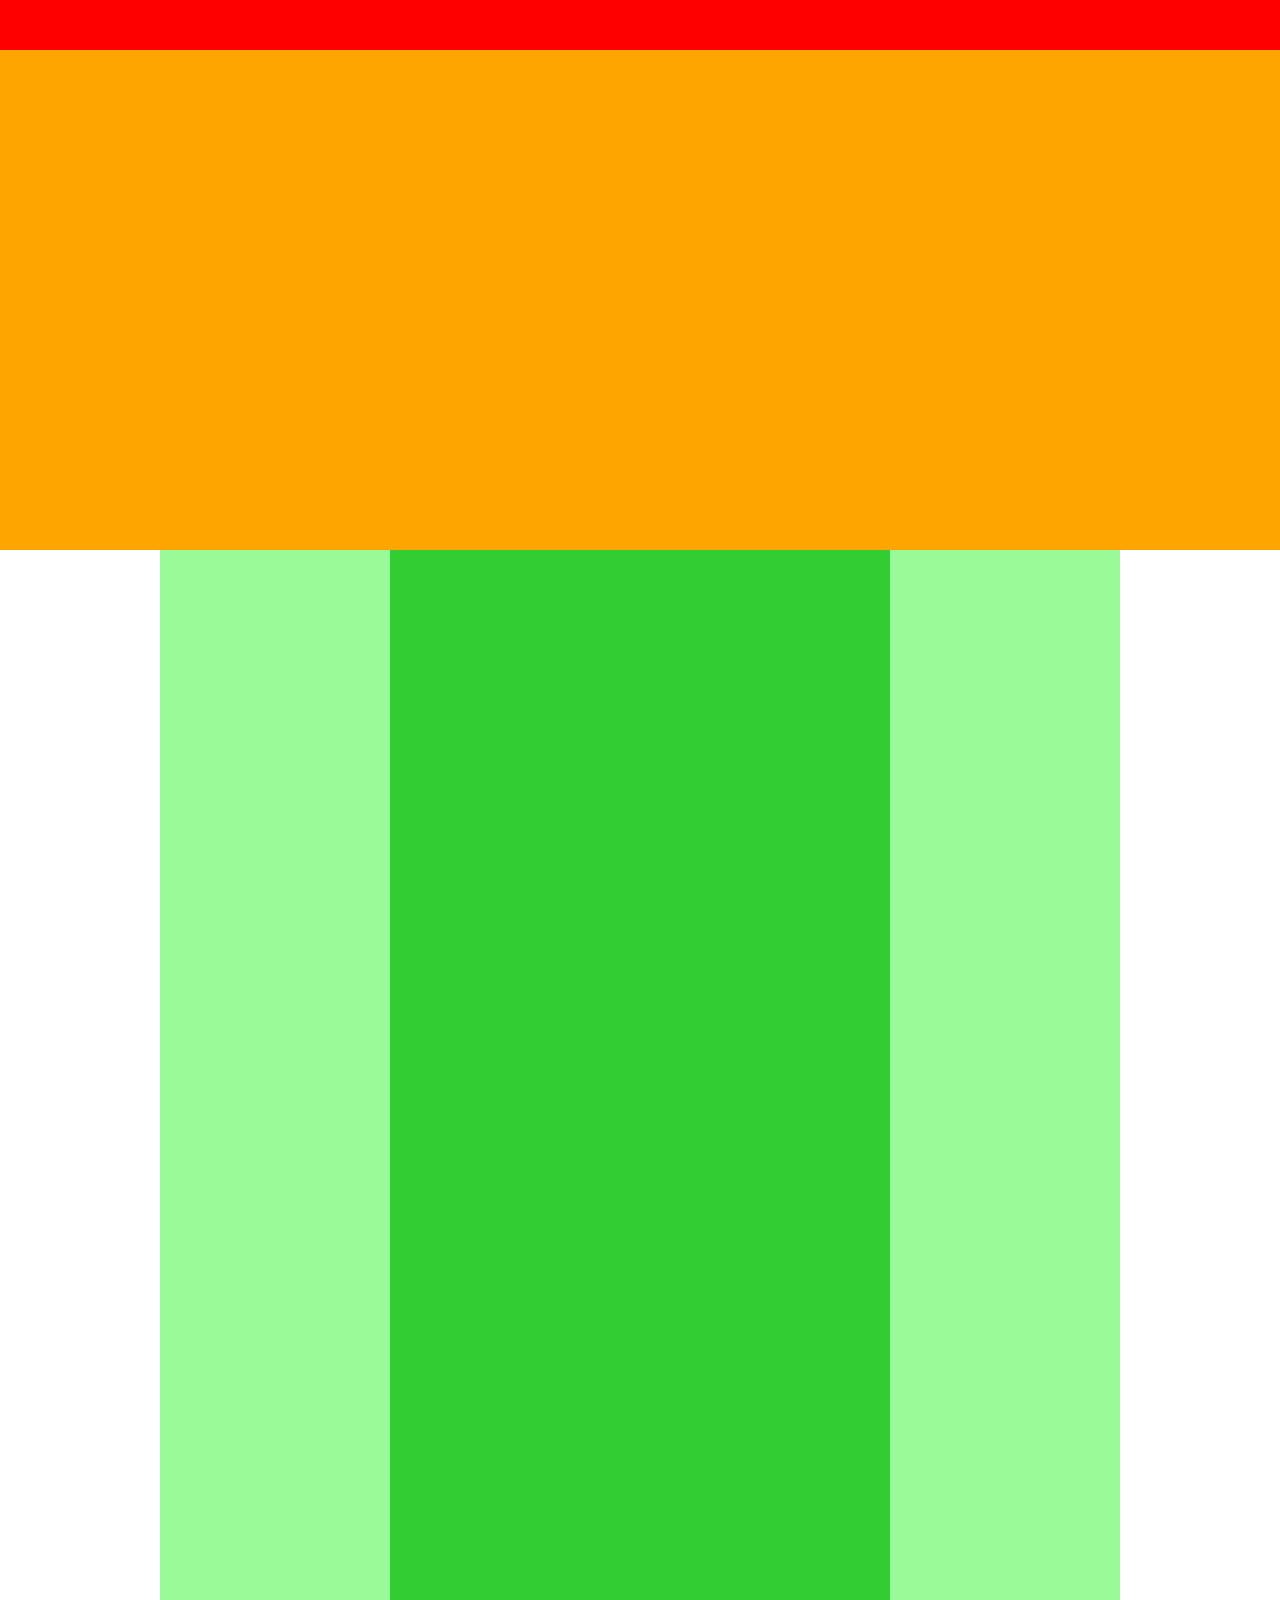
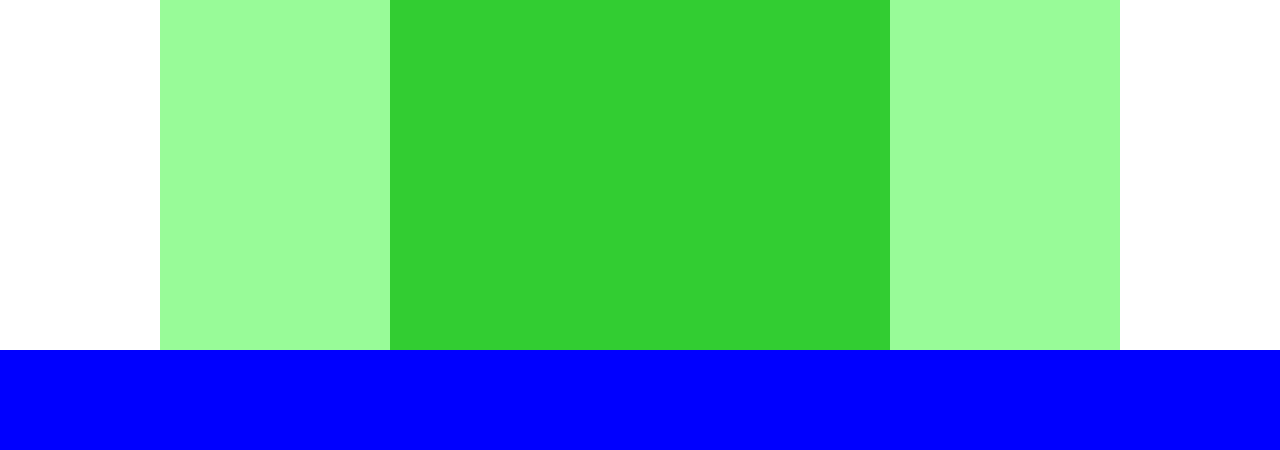
<file: exercise4/index.html>
<!DOCTYPE html>
<html lang="ja">
  <head>
    <meta charset="UTF-8" />
    <!-- CSSファイルの読み込み -->
    <link rel="stylesheet" href="style.css" />
    <title>演習問題４</title>
  </head>

  <body>
    <div class="header"></div>

    <div class="main-visual"></div>

    <div class="main">
      <div class="sidebar-left"></div>
      <div class="blog"></div>
      <div class="sidebar-right"></div>
    </div>

    <div class="footer"></div>
  </body>
</html>
</file>
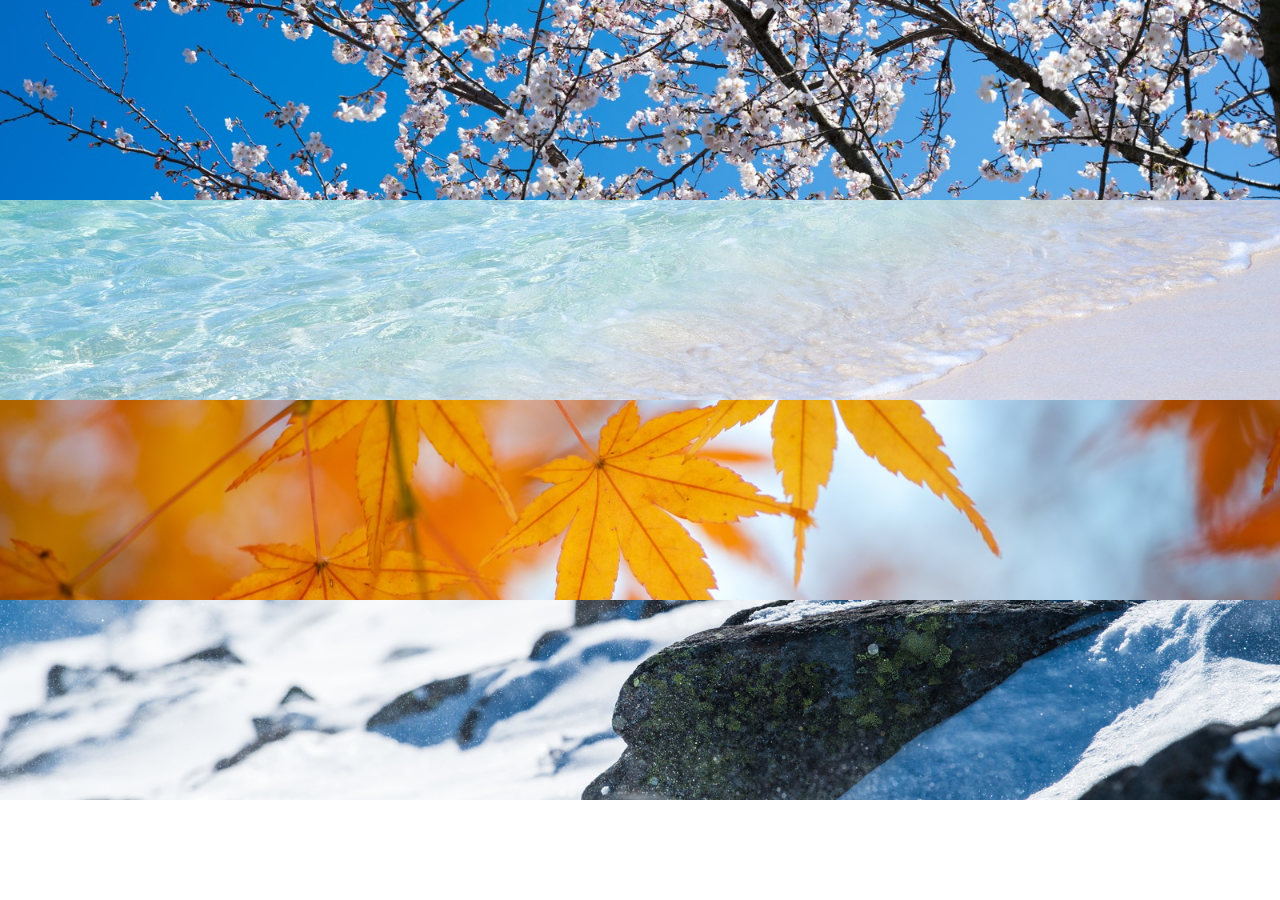
<file: exercise6/index.html>
<!DOCTYPE html>
<html lang="ja">
  <head>
    <meta charset="UTF-8" />
    <link rel="stylesheet" href="style.css" />
    <title>6章演習</title>
  </head>

  <body>
      <div class="main-visual1"></div>
      <div class="main-visual2"></div>
      <div class="main-visual3"></div>
      <div class="main-visual4"></div>
    </div>
  </body>
</html>
</file>
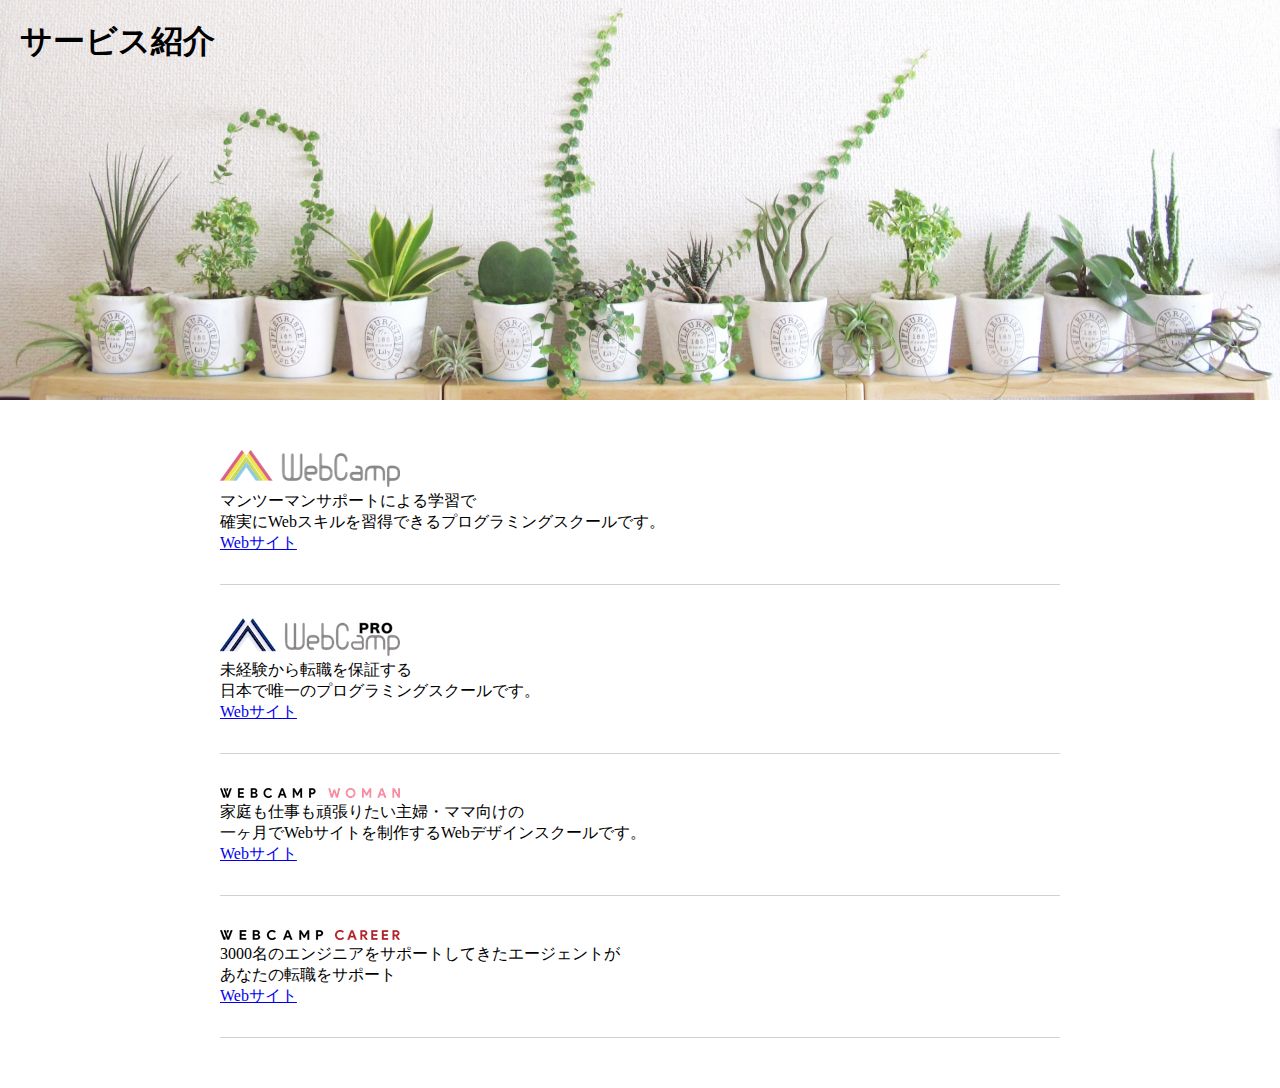
<file: exercise7/index.html>
<!DOCTYPE html>
<html lang="ja">
  <head>
    <meta charset="UTF-8" />
    <!-- CSSファイルの読み込み -->
    <link rel="stylesheet" href="style.css" />
    <title>7章演習</title>
  </head>

  <body>
    <section class="main-visual">
      <h1 class="headline">サービス紹介</h1>
    </section>

    <div class="main">
        <section class="content">
          <img src="img/wc-logo.png">
          <p>マンツーマンサポートによる学習で<br />
            確実にWebスキルを習得できるプログラミングスクールです。<br /> </p>
            <a href="single.html">Webサイト</a>
        </section>

        <section class="content">
        <img src="img/wcp-logo.png">
        <p>未経験から転職を保証する<br />
          日本で唯一のプログラミングスクールです。<br /></p>
          <a href="single.html">Webサイト</a>
        </section>

        <section class="content">
          <img src="img/wcw-logo.png">
          <p>家庭も仕事も頑張りたい主婦・ママ向けの<br />
            一ヶ月でWebサイトを制作するWebデザインスクールです。<br /></p>
            <a href="single.html">Webサイト</a>
        </section>

        <section class="content4">
          <img src="img/wcc-logo.png">
          <p>3000名のエンジニアをサポートしてきたエージェントが<br />
            あなたの転職をサポート<br /></p>
            <a href="single.html">Webサイト</a>
        </section>

      </div>
  </body>
</html>
</file>
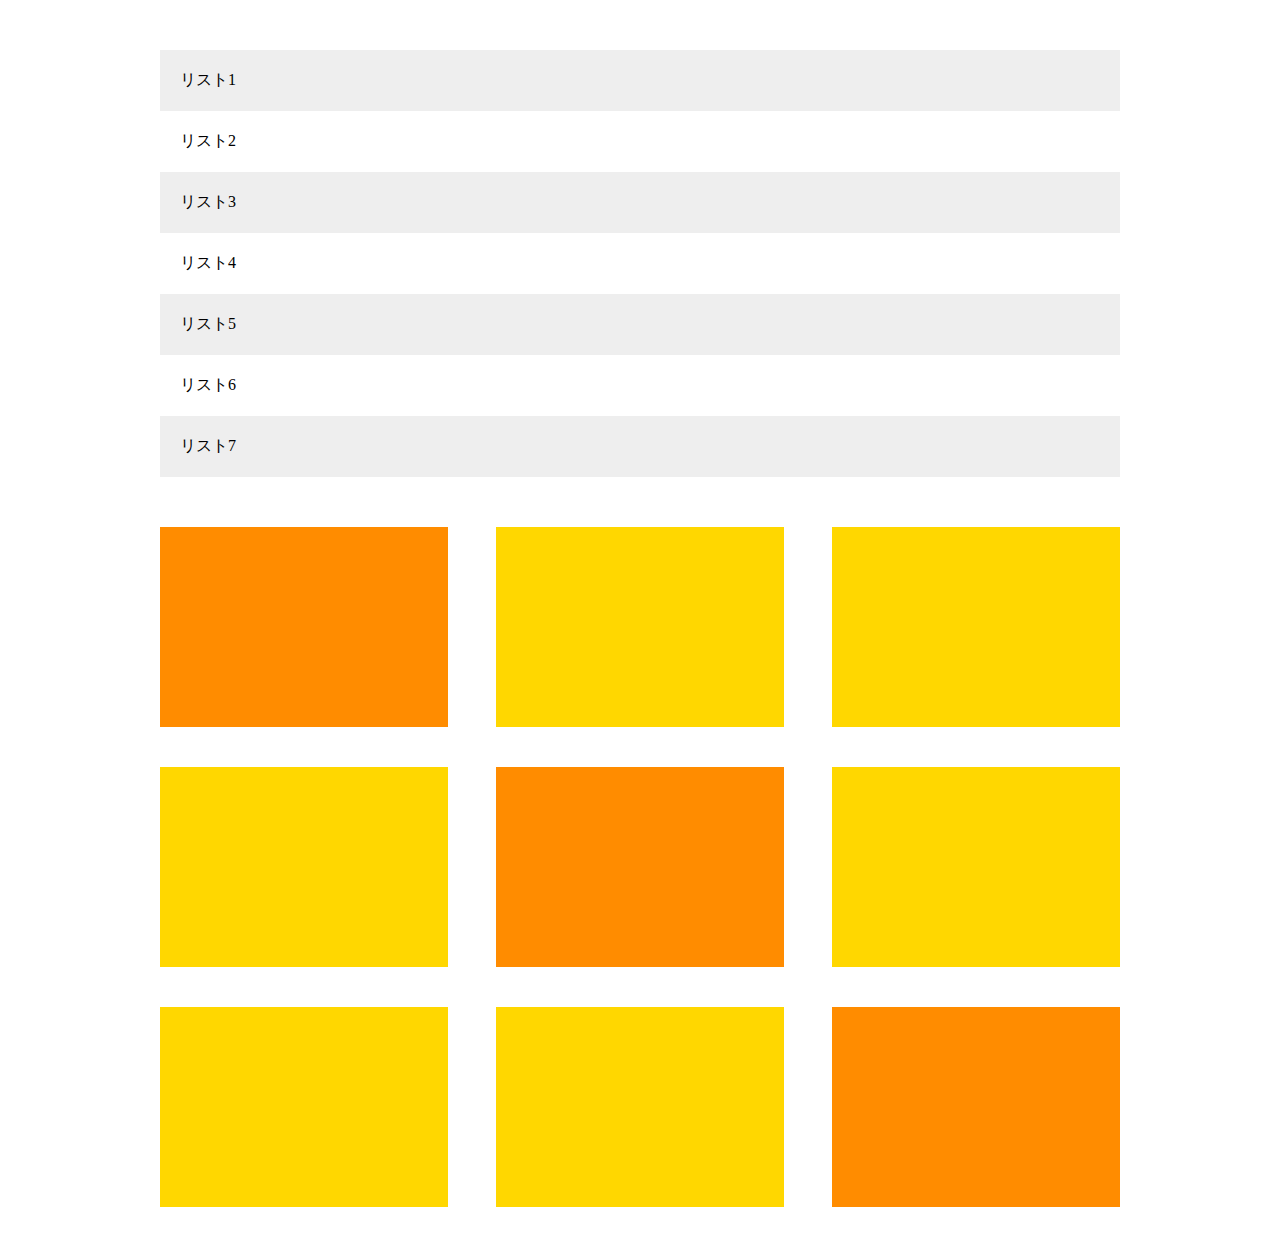
<file: exercise8/index.html>
<!DOCTYPE html>
<html lang="ja">
  <head>
    <meta charset="UTF-8" />
    <!-- CSSファイルの読み込み -->
    <link rel="stylesheet" href="style.css" />
    <title>8章演習</title>
  </head>

  <body>
    <main>
      <ul class="item-list">
        <li class="item">リスト1</li>
        <li class="item">リスト2</li>
        <li class="item">リスト3</li>
        <li class="item">リスト4</li>
        <li class="item">リスト5</li>
        <li class="item">リスト6</li>
        <li class="item">リスト7</li>
      </ul>
      <div class="box-list">
        <div class="box"></div>
        <div class="box"></div>
        <div class="box"></div>
        <div class="box"></div>
        <div class="box"></div>
        <div class="box"></div>
        <div class="box"></div>
        <div class="box"></div>
        <div class="box"></div>
      </div>
    </main>
  </body>
</html>
</file>
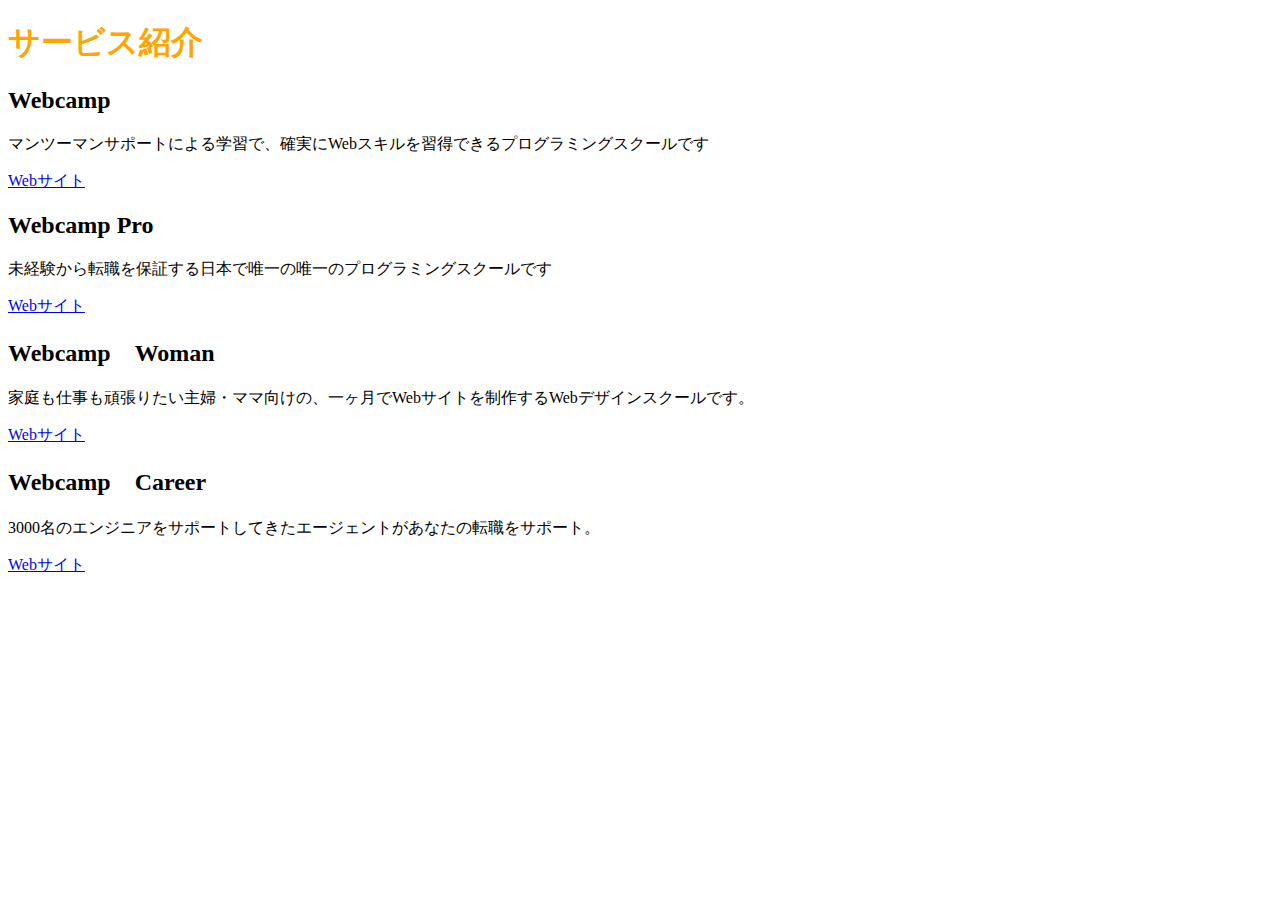
<file: exercise2/sample.html.html>
<!DOCTYPE HTML>
<html lang="ja">
  <head>
    <meta charset="UTF-8" />
    <title>2章演習</title>
    <link rel="stylesheet" href="style.css" />
  </head>
  <body>
    <h1>サービス紹介</h1>
    <h2>Webcamp</h2>
      <p>マンツーマンサポートによる学習で、確実にWebスキルを習得できるプログラミングスクールです</p>
      <a href="https://web-camp.io/">Webサイト</a>
      <h2>Webcamp Pro</h2>
      <p>未経験から転職を保証する日本で唯一の唯一のプログラミングスクールです</p>
      <a href="https://web-camp.io/pro/">Webサイト</a>
      <h2>Webcamp　Woman</h2>
      <p>家庭も仕事も頑張りたい主婦・ママ向けの、一ヶ月でWebサイトを制作するWebデザインスクールです。</p>
      <a href="https://web-camp.io/skills/">Webサイト</a>
      <h2>Webcamp　Career</h2>
      <p>3000名のエンジニアをサポートしてきたエージェントがあなたの転職をサポート。</p>
      <a href="https://web-camp.io/commit/">Webサイト</a>
  </body>
</html>
</file>
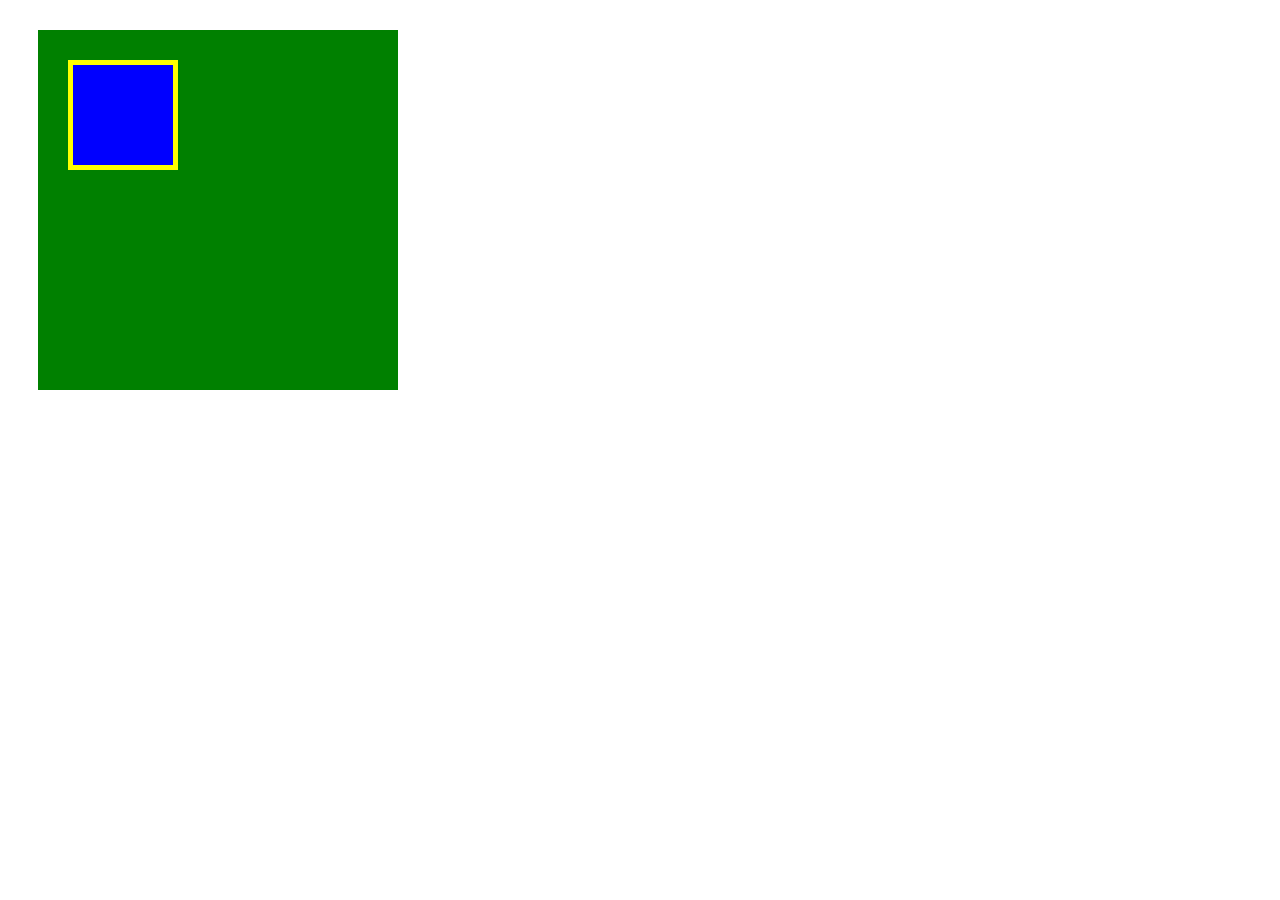
<file: exercise3/box.html>
<!DOCTYPE html>
<html lang="ja">
  <head>
    <meta charset="UTF-8" />
    <!-- CSSファイルの読み込み -->
    <link rel="stylesheet" href="box.css" />
    <title>BOX</title>
  </head>

  <body>
    <!-- box1用のdiv -->
    <div class="box1">
      <div class="box2"></div>
    </div>
  </body>
</html>
</file>
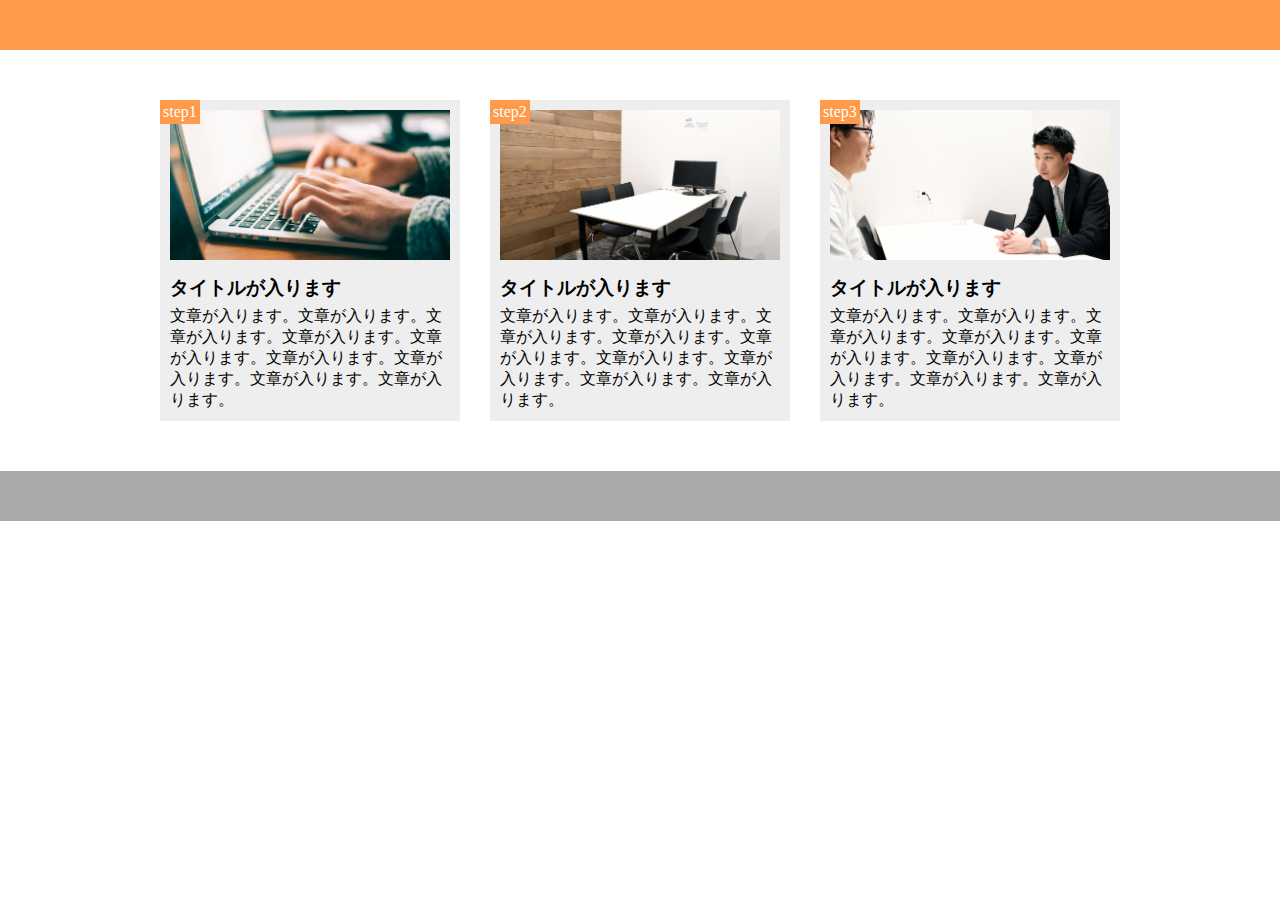
<file: exercise9/exercise9.html>
<!DOCTYPE html>
<html lang="ja">
  <head>
    <meta charset="UTF-8" />
    <link rel="stylesheet" href="style.css" />
    <title>9章演習</title>
  </head>

  <body>
    <header></header>

    <main>
      <div class="step-box">
        <div class="step-img1"></div>
        <span class="step-num">step1</span>
        <h3 class="title">タイトルが入ります</h3>
        <p class="text">文章が入ります。文章が入ります。文章が入ります。文章が入ります。文章が入ります。文章が入ります。文章が入ります。文章が入ります。文章が入
          ります。
        </p>
     </div>
      <div class="step-box">
      <div class="step-img2"></div>
      <span class="step-num">step2</span>
      <h3 class="title">タイトルが入ります</h3>
      <p class="text">文章が入ります。文章が入ります。文章が入ります。文章が入ります。文章が入ります。文章が入ります。文章が入ります。文章が入ります。文章が入
        ります。
      </p>
     </div>
     <div class="step-box">
     <div class="step-img3"></div>
     <span class="step-num">step3</span>
     <h3 class="title">タイトルが入ります</h3>
      <p class="text">文章が入ります。文章が入ります。文章が入ります。文章が入ります。文章が入ります。文章が入ります。文章が入ります。文章が入ります。文章が入
      ります。
      </p>
     </div>
     </main>
     <footer></footer>
  </body>
</html>
</file>
<file: exercise4/style.css>
* {
  margin: 0;
  padding: 0;
  box-sizing: border-box;
}

.header {
  height: 50px;
  width: 100%;
  background-color: red;
}

.main-visual {
  width: 100%;
  height: 500px;
  background-color: orange;
}

.main {
  width: 960px;
  display: flex;
  justify-content: center;
  margin: 0 auto;
}

.sidebar-left {
  width: 230px;
  background-color: palegreen;
  height: 1400px;
}

.blog {
  width: 500px;
  background-color: limegreen;
  height: 1400px;
}

.sidebar-right {
  width: 230px;
  background-color: palegreen;
  height: 1400px;
}

.footer {
  width: 100%;
  height: 100px;
  background-color: blue;
}
</file>
<file: exercise6/style.css>
* {
  margin: 0;
  padding: 0;
  box-sizing: border-box;
}

.main-visual1 {
  background-image: url(img/box1.jpg);
  height: 200px;
  background-position: center;
  background-size: cover;
}

.main-visual2 {
  background-image: url(img/box2.jpg);
  height: 200px;
  background-position: center;
  background-size: cover;
}

.main-visual3 {
  background-image: url(img/box3.jpg);
  height: 200px;
  background-position: center;
  background-size: cover;
}

.main-visual4 {
  background-image: url(img/box4.jpg);
  height: 200px;
  background-position: center;
  background-size: cover;
}
</file>
<file: exercise7/style.css>
* {
  margin: 0;
  padding: 0;
  box-sizing: border-box;
}

.main-visual {
  height: 400px;
  width: 100%;
  background-image: url(img/mv.jpg);
  background-position: bottom;
  background-size: cover;
}

.headline {
  padding: 20px;
}

.main {
  width: 840px;
  margin: 50px auto;
}

.content {
  margin-bottom: 30px;
  padding-bottom: 30px;
  border-bottom: 1px solid #d1d1d1;
}

.content4 {
  padding-bottom: 30px;
  border-bottom: 1px solid #d1d1d1;
}
</file>
<file: exercise8/style.css>
* {
  margin: 0;
  padding: 0;
  box-sizing: border-box;
}

main {
  width: 960px;
  margin: 50px auto;
}

.item-list {
  margin-bottom: 50px;
}

.item {
  padding: 20px;
  list-style: none;
}

.item:nth-child(odd) {
  background-color: #eee;
}

.box-list {
  display: flex;
  flex-wrap: wrap;
}

.box {
  background-color: #ffd700;
  width: 30%;
  height: 200px;
  margin-right: 5%;
  margin-bottom: 40px;
}

.box:first-child,
.box:nth-child(5),
.box:last-child {
  background-color: #ff8c00;
}

.box:nth-child(3n) {
  margin-right: 0;
}

.box:nth-last-child(-n + 3) {
  margin-bottom: 0;
}
</file>
<file: exercise2/style.css>
h1 {
  color: orange;
}
</file>
<file: exercise3/box.css>
.box1 {
  width: 300px;
  height: 300px;
  background-color:green;
  margin: 30px;
  padding: 30px;
}

.box2 {
  width: 100px;
  height: 100px;
  background-color: blue;
  border: 5px solid yellow;
}
</file>
<file: exercise9/style.css>
* {
  margin: 0;
  padding: 0;
  box-sizing: border-box;
}

header {
  height: 50px;
  background-color: #ff9a4b;
}

main {
  width: 960px;
  display: flex;
  margin: 50px auto;
}

.step-box {
  width: 300px;
  margin-right: 30px;
  padding: 10px;
  background-color: #eee;
  position: relative;
}

.step-box:last-child {
  margin-right: 0;
}

.step-img1 {
  height: 150px;
  background-image: url(img/flow01.png);
  background-position: bottom;
  background-size: cover;
}

.step-img2 {
  height: 150px;
  background-image: url(img/flow02.png);
  background-position: bottom;
  background-size: cover;
}

.step-img3 {
  height: 150px;
  background-image: url(img/flow03.png);
  background-position: bottom;
  background-size: cover;
}

.step-num {
  padding: 3px;
  position: absolute;
  top: 0;
  left: 0;
  background-color: #ff9a4b;
  color: #fff;
}

.title {
  margin: 15px 0 5px;
}


footer {
  height: 50px;
  background-color: #aaaaaa;
}
</file>
